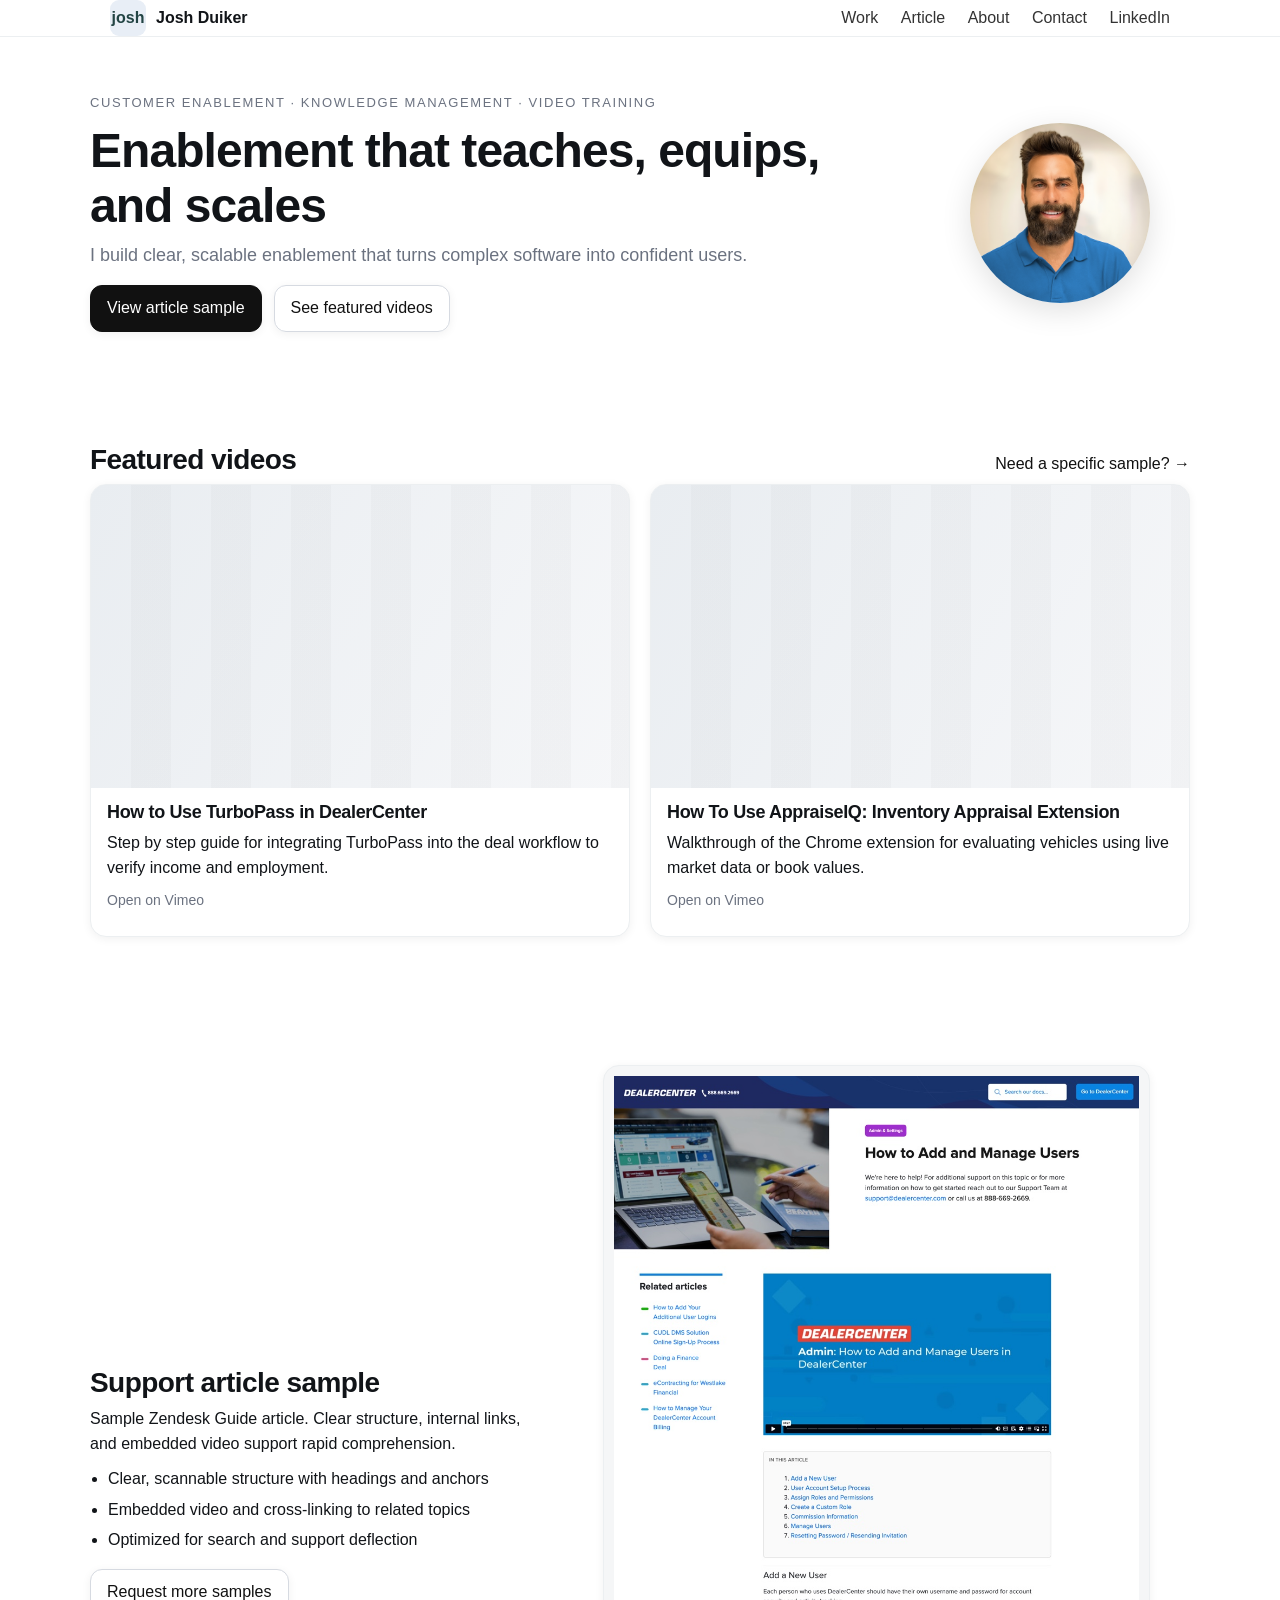
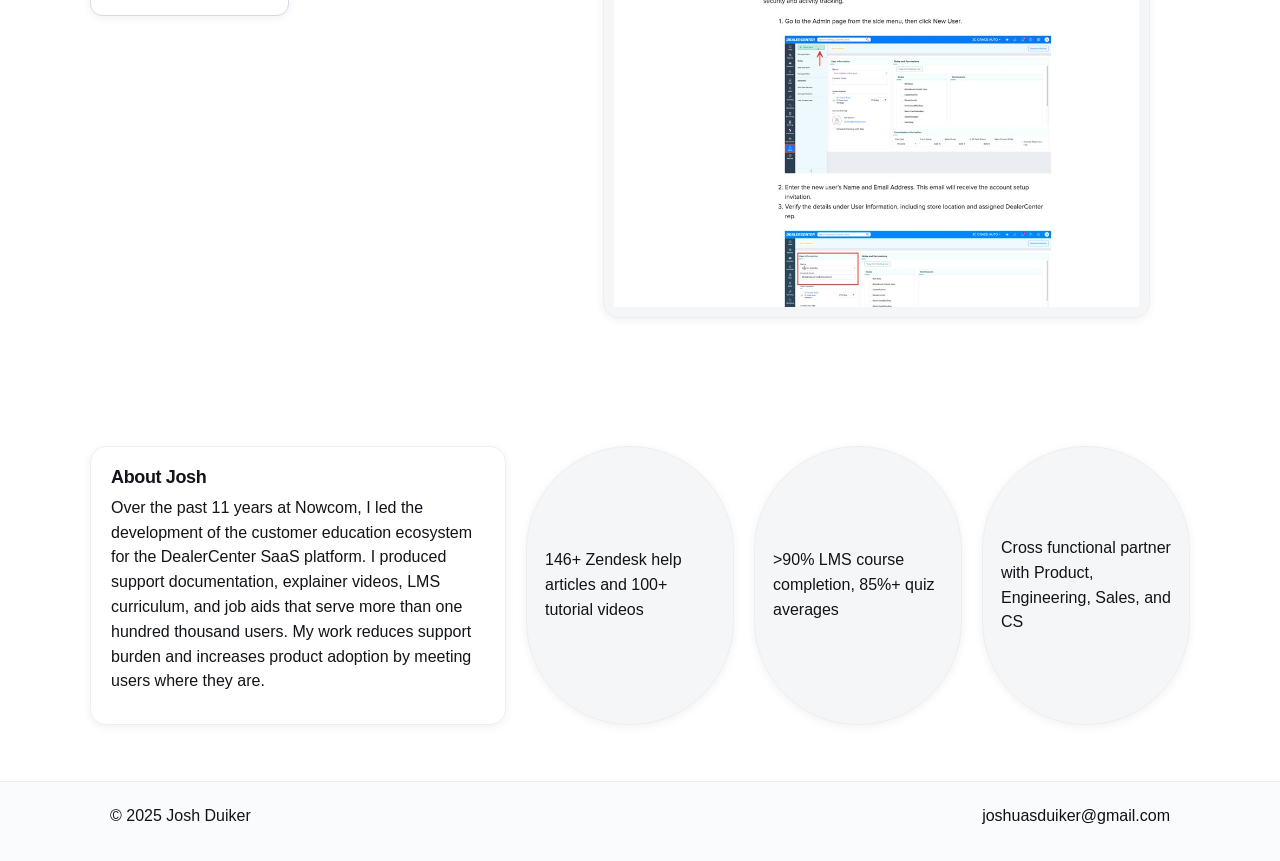
<file: index.html>
<!doctype html>
<html lang="en">
<head>
  <meta charset="utf-8">
  <meta name="viewport" content="width=device-width, initial-scale=1">
  <title>Josh Duiker — Portfolio</title>
  <link rel="stylesheet" href="styles.css">
</head>
<body>
  <header class="site-header">
    <div class="container row spread center-v">
      <a class="brand" href="#"><span class="logo">josh</span><span class="brand-text">Josh Duiker</span></a>
      <nav class="nav">
        <a href="#work">Work</a>
        <a href="#article">Article</a>
        <a href="#about">About</a>
        <a href="#contact">Contact</a>
        <a href="https://www.linkedin.com/in/joshsamd/" target="_blank" rel="noopener">LinkedIn</a>
      </nav>
    </div>
  </header>

  <main>
    <!-- Hero -->
    <section class="hero container row gap-xl center-v">
      <div class="hero-copy">
        <p class="eyebrow">Customer Enablement · Knowledge Management · Video Training</p>
        <h1>Enablement that teaches, equips, and scales</h1>
        <p class="lede">I build clear, scalable enablement that turns complex software into confident users.</p>
        <div class="actions">
          <a href="#article" class="btn primary">View article sample</a>
          <a href="#work" class="btn ghost">See featured videos</a>
        </div>
      </div>
      <figure class="hero-art">
        <img src="Josh D Headshot V2.png" alt="Josh headshot">
      </figure>
    </section>

    <!-- Featured videos -->
    <section id="work" class="section container">
      <div class="row spread center-v">
        <h2>Featured videos</h2>
        <a class="inline-cta" href="#contact">Need a specific sample? →</a>
      </div>
      <div class="grid cards">
        <article class="card">
          <a class="thumb placeholder" href="https://vimeo.com" target="_blank" rel="noopener" aria-label="Open on Vimeo"></a>
          <div class="card-body">
            <h3>How to Use TurboPass in DealerCenter</h3>
            <p>Step by step guide for integrating TurboPass into the deal workflow to verify income and employment.</p>
            <p class="meta">Open on Vimeo</p>
          </div>
        </article>
        <article class="card">
          <a class="thumb placeholder" href="https://vimeo.com" target="_blank" rel="noopener" aria-label="Open on Vimeo"></a>
          <div class="card-body">
            <h3>How To Use AppraiseIQ: Inventory Appraisal Extension</h3>
            <p>Walkthrough of the Chrome extension for evaluating vehicles using live market data or book values.</p>
            <p class="meta">Open on Vimeo</p>
          </div>
        </article>
      </div>
    </section>

    <!-- Support article sample -->
    <section id="article" class="section container row gap-xl center-v">
      <div class="col">
        <h2>Support article sample</h2>
        <p>Sample Zendesk Guide article. Clear structure, internal links, and embedded video support rapid comprehension.</p>
        <ul class="ticks">
          <li>Clear, scannable structure with headings and anchors</li>
          <li>Embedded video and cross‑linking to related topics</li>
          <li>Optimized for search and support deflection</li>
        </ul>
        <a class="btn" href="#contact">Request more samples</a>
      </div>
      <figure class="shot">
        <img src="How to Add and Manage Users Support Article - Short.jpeg" alt="Support article screenshot">
      </figure>
    </section>

    <!-- About and stats -->
    <section id="about" class="section container">
      <div class="grid stats">
        <div class="stat card soft">
          <h3>About Josh</h3>
          <p>Over the past 11 years at Nowcom, I led the development of the customer education ecosystem for the DealerCenter SaaS platform. I produced support documentation, explainer videos, LMS curriculum, and job aids that serve more than one hundred thousand users. My work reduces support burden and increases product adoption by meeting users where they are.</p>
        </div>
        <div class="stat card pill">146+ Zendesk help articles and 100+ tutorial videos</div>
        <div class="stat card pill">&gt;90% LMS course completion, 85%+ quiz averages</div>
        <div class="stat card pill">Cross functional partner with Product, Engineering, Sales, and CS</div>
      </div>
    </section>
  </main>

  <footer id="contact" class="site-footer">
    <div class="container row spread center-v">
      <p>© 2025 Josh Duiker</p>
      <p><a href="mailto:joshuasduiker@gmail.com">joshuasduiker@gmail.com</a></p>
    </div>
  </footer>
</body>
</html>
</file>
<file: styles.css>
/* Self-contained styling to match the wireframe look without any frameworks */
:root{
  --bg:#ffffff;
  --text:#111418;
  --muted:#6b7280;
  --accent:#111418;
  --surface:#f5f6f7;
  --card:#ffffff;
  --radius:16px;
  --shadow:0 2px 10px rgba(0,0,0,.06);
  --ring:0 0 0 3px rgba(17,20,24,.12);
  --space:16px;
  --max:1100px;
  --font:-apple-system,BlinkMacSystemFont,"Segoe UI",Roboto,Inter,Helvetica,Arial,sans-serif;
}
*{box-sizing:border-box}
html,body{height:100%}
body{
  margin:0;
  color:var(--text);
  background:var(--bg);
  font:16px/1.55 var(--font);
  -webkit-font-smoothing:antialiased;
  text-rendering:optimizeLegibility;
}
img{max-width:100%;height:auto;display:block}
.container{max-width:var(--max);padding:0 20px;margin:0 auto}
.row{display:flex;gap:var(--space)}
.center-v{align-items:center}
.spread{justify-content:space-between}
.gap-xl{gap:40px}
.section{padding:56px 0}
h1,h2,h3{margin:0 0 8px 0;line-height:1.15;letter-spacing:-.02em}
h1{font-size:48px}
h2{font-size:28px}
h3{font-size:18px}
p{margin:0 0 10px 0}
.lede{font-size:18px;color:var(--muted)}
.eyebrow{font-size:13px;text-transform:uppercase;letter-spacing:.12em;color:var(--muted)}

.site-header{position:sticky;top:0;background:rgba(255,255,255,.86);backdrop-filter:saturate(140%) blur(8px);border-bottom:1px solid #eceff1;z-index:10}
.brand{display:flex;gap:10px;align-items:center;text-decoration:none;color:inherit}
.logo{display:inline-grid;place-items:center;width:36px;height:36px;border-radius:9px;background:#e8eef6;color:#244; font-weight:700}
.brand-text{font-weight:600}
.nav a{color:#333;text-decoration:none;margin-left:18px}
.nav a:hover{text-decoration:underline}

.hero{padding:56px 0}
.hero-copy .actions{display:flex;gap:12px;margin-top:16px}
.btn{display:inline-block;padding:10px 16px;border-radius:12px;border:1px solid #d6dae1;background:#fff;text-decoration:none;color:#111;box-shadow:var(--shadow)}
.btn:hover{box-shadow:0 4px 16px rgba(0,0,0,.08)}
.btn.primary{background:#111;color:#fff;border-color:#111}
.btn.ghost{background:transparent}

.hero-art img{width:220px;border-radius:50%;box-shadow:0 8px 30px rgba(0,0,0,.12)}

.inline-cta{text-decoration:none;color:#111}
.inline-cta:hover{text-decoration:underline}

.grid{display:grid;gap:20px}
.cards{grid-template-columns:repeat(auto-fit,minmax(280px,1fr))}
.card{background:var(--card);border-radius:var(--radius);box-shadow:var(--shadow);overflow:hidden;border:1px solid #eceff1}
.card.soft{padding:20px}
.card.pill{display:flex;align-items:center;padding:18px;border-radius:999px;background:var(--surface)}

.thumb{display:block;aspect-ratio:16/9;background:#e8ebee}
.placeholder{background-image:linear-gradient(120deg,#e9edf1,#f6f7f9);position:relative}
.placeholder::after{content:"";position:absolute;inset:0;background:repeating-linear-gradient(90deg,transparent 0,transparent 40px,rgba(0,0,0,.02) 40px,rgba(0,0,0,.02) 80px)}

.card-body{padding:14px 16px}
.card .meta{font-size:14px;color:var(--muted)}

.ticks{padding-left:18px;margin:10px 0 16px 0}
.ticks li{margin:6px 0}

.shot{background:var(--surface);border-radius:var(--radius);padding:10px;border:1px solid #eceff1;box-shadow:var(--shadow)}

.stats{grid-template-columns:2fr 1fr 1fr 1fr}
@media (max-width:900px){.stats{grid-template-columns:1fr} .hero{flex-direction:column}}

.site-footer{padding:22px 0;border-top:1px solid #eceff1;background:#fafbfc}
.site-footer a{color:#111;text-decoration:none}
.site-footer a:hover{text-decoration:underline}
</file>
